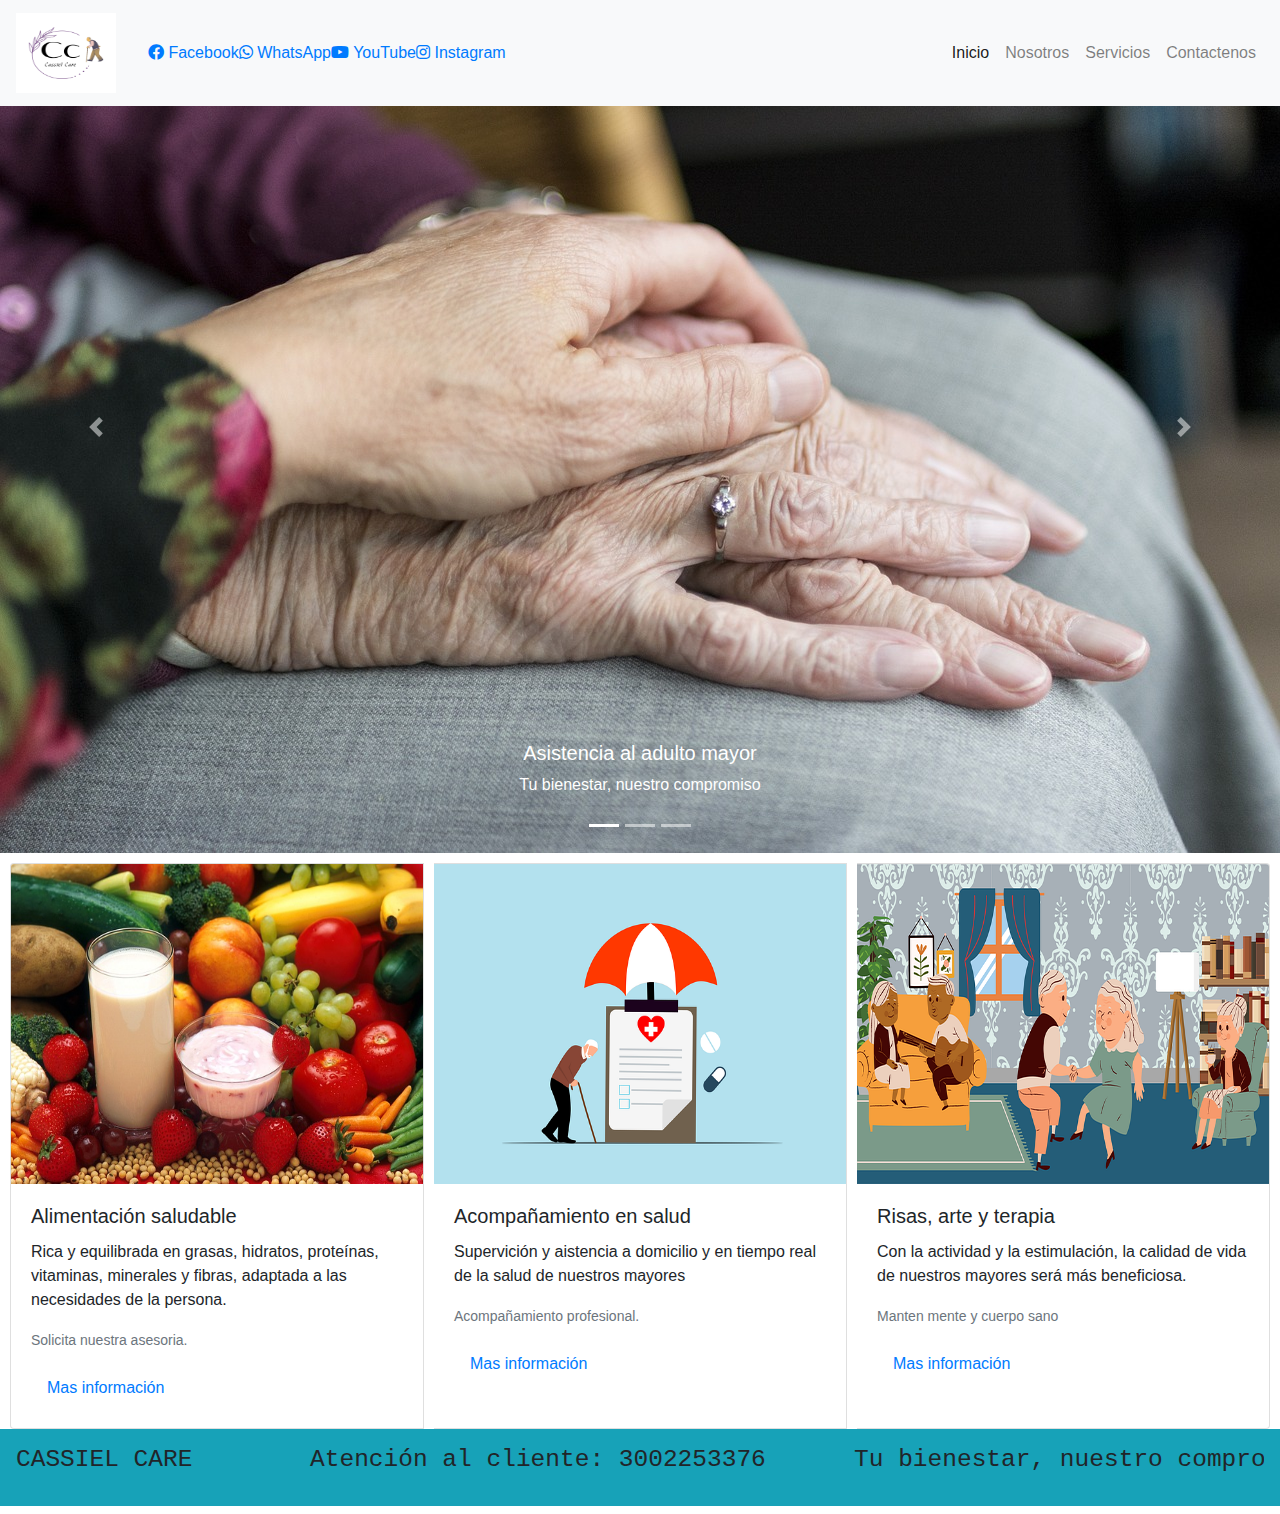
<file: index.html>
<!DOCTYPE html>
<html lang="es">
<head>
    <meta charset="UTF-8">
    <meta name="viewport" content="width=device-width, initial-scale=1.0">
    <title>Cassiel Care</title>
    <link rel="stylesheet" href="https://cdnjs.cloudflare.com/ajax/libs/font-awesome/5.15.4/css/all.min.css">
    <link rel="stylesheet" href="css/bootstrap.css">
</head>
<body>

    <nav class="navbar fixed-top navbar-expand-lg navbar-light bg-light">
        <a class="navbar-brand" href="#">
            <img src="imagenes/logo.png" alt=""width="100px" height="80px"></a>
        <button class="navbar-toggler" type="button" data-toggle="collapse" data-target="#navbarNav" aria-controls="navbarNav" aria-expanded="false" aria-label="Toggle navigation">
            <span class="navbar-toggler-icon"></span>
        </button>


        <nav class="navbar">
          <a href="https://www.facebook.com/" target="_blank"><i class="fab fa-facebook"></i> Facebook</a>
          <a href="https://api.whatsapp.com/send?phone=123456789" target="_blank"><i class="fab fa-whatsapp"></i> WhatsApp</a>
          <a href="https://www.youtube.com/" target="_blank"><i class="fab fa-youtube"></i> YouTube</a>
          <a href="https://www.instagram.com/" target="_blank"><i class="fab fa-instagram"></i> Instagram</a>
      </nav>


        <div class="collapse navbar-collapse" id="navbarNav">
            <ul class="navbar-nav ml-auto">
                <li class="nav-item active">
                    <a class="nav-link" href="#">Inicio <span class="sr-only">(current)</span></a>
                </li>
                <li class="nav-item">
                    <a class="nav-link" href="views/abouts.html">Nosotros</a>
                </li>
                <li class="nav-item">
                    <a class="nav-link" href="views/services.html">Servicios</a>
                </li>
                <li class="nav-item">
                    <a class="nav-link" href="views/abouts.html">Contactenos</a>
                </li>
            </ul>
        </div>
    </nav>

    <!--AQUI INICIA EL CARRUSEL DE IMAGENES-->
    <div id="carouselExampleCaptions" class="carousel slide" data-ride="carousel">
        <ol class="carousel-indicators">
          <li data-target="#carouselExampleCaptions" data-slide-to="0" class="active"></li>
          <li data-target="#carouselExampleCaptions" data-slide-to="1"></li>
          <li data-target="#carouselExampleCaptions" data-slide-to="2"></li>
        </ol>
        <div class="carousel-inner">
          <div class="carousel-item active">
            <img src="imagenes/carrusel 1.jpg" class="d-block w-100" alt="...">
            <div class="carousel-caption d-none d-md-block">
              <h5>Asistencia al adulto mayor</h5>
              <p>Tu bienestar, nuestro compromiso</p>
            </div>
          </div>
          <div class="carousel-item">
            <img src="imagenes/carrusel 2.jpg" class="d-block w-100" alt="...">
            <div class="carousel-caption d-none d-md-block">
              <h5>Personal calificado a tu servicio</h5>
              <p>Asistencia en casa</p>
            </div>
          </div>
          <div class="carousel-item">
            <img src="imagenes/carrusel 3.jpg" class="d-block w-100" alt="...">
            <div class="carousel-caption d-none d-md-block">
              <h5>Estimulación y lúdica</h5>
              <p>Compañia para administrar tu tiempo</p>
            </div>
          </div>
        </div>
        <button class="carousel-control-prev" type="button" data-target="#carouselExampleCaptions" data-slide="prev">
          <span class="carousel-control-prev-icon" aria-hidden="true"></span>
          <span class="sr-only">Previous</span>
        </button>
        <button class="carousel-control-next" type="button" data-target="#carouselExampleCaptions" data-slide="next">
          <span class="carousel-control-next-icon" aria-hidden="true"></span>
          <span class="sr-only">Next</span>
        </button>
      </div>

      <!--AQUI INICIA LAS TARJETAS-->
      <div class="card-group">
        <div class="card">
          <img src="imagenes/img1.jpg" class="card-img-top" alt="..."height="320px">
          <div class="card-body">
            <h5 class="card-title">Alimentación saludable</h5>
            <p class="card-text"> Rica y equilibrada en grasas, hidratos, proteínas, vitaminas, minerales y fibras, adaptada a las necesidades de la persona.</p>
            <p class="card-text"><small class="text-muted">Solicita nuestra asesoria.</small></p>
            <a class="nav-link" href="views/services.html">Mas información</a>
          </div>
        </div>
        <div class="card">
          <img src="imagenes/img2.png" class="card-img-top" alt="..."height="320px">
          <div class="card-body">
            <h5 class="card-title">Acompañamiento en salud</h5>
            <p class="card-text">Supervición y aistencia a domicilio y en tiempo real de la salud de nuestros mayores</p>
            <p class="card-text"><small class="text-muted">Acompañamiento profesional.</small></p> 
            <a class="nav-link" href="views/services.html">Mas información</a>
          </div>
        </div>
        <div class="card">
          <img src="imagenes/img3.png" class="card-img-top" alt="..."height="320px">
          <div class="card-body">
            <h5 class="card-title">Risas, arte y terapia</h5>
            <p class="card-text">Con la actividad  y la estimulación, la calidad de vida de nuestros mayores será más beneficiosa. </p>
            <p class="card-text"><small class="text-muted">Manten mente y cuerpo sano</small></p>
            <a class="nav-link" href="views/services.html">Mas información</a>
          </div>
        </div>
      </div>

<script src="https://ajax.googleapis.com/ajax/libs/jquery/3.5.1/jquery.min.js"></script>
<script src="https://cdnjs.cloudflare.com/ajax/libs/popper.js/1.16.0/umd/popper.min.js"></script>
<script src="https://maxcdn.bootstrapcdn.com/bootstrap/4.5.2/js/bootstrap.min.js"></script>

<div class="p-3 mb-2 bg-info text-white"> <h3><pre>CASSIEL CARE        Atención al cliente: 3002253376      Tu bienestar, nuestro compromiso.</pre> </h3></div>
</body>
</html>
</file>
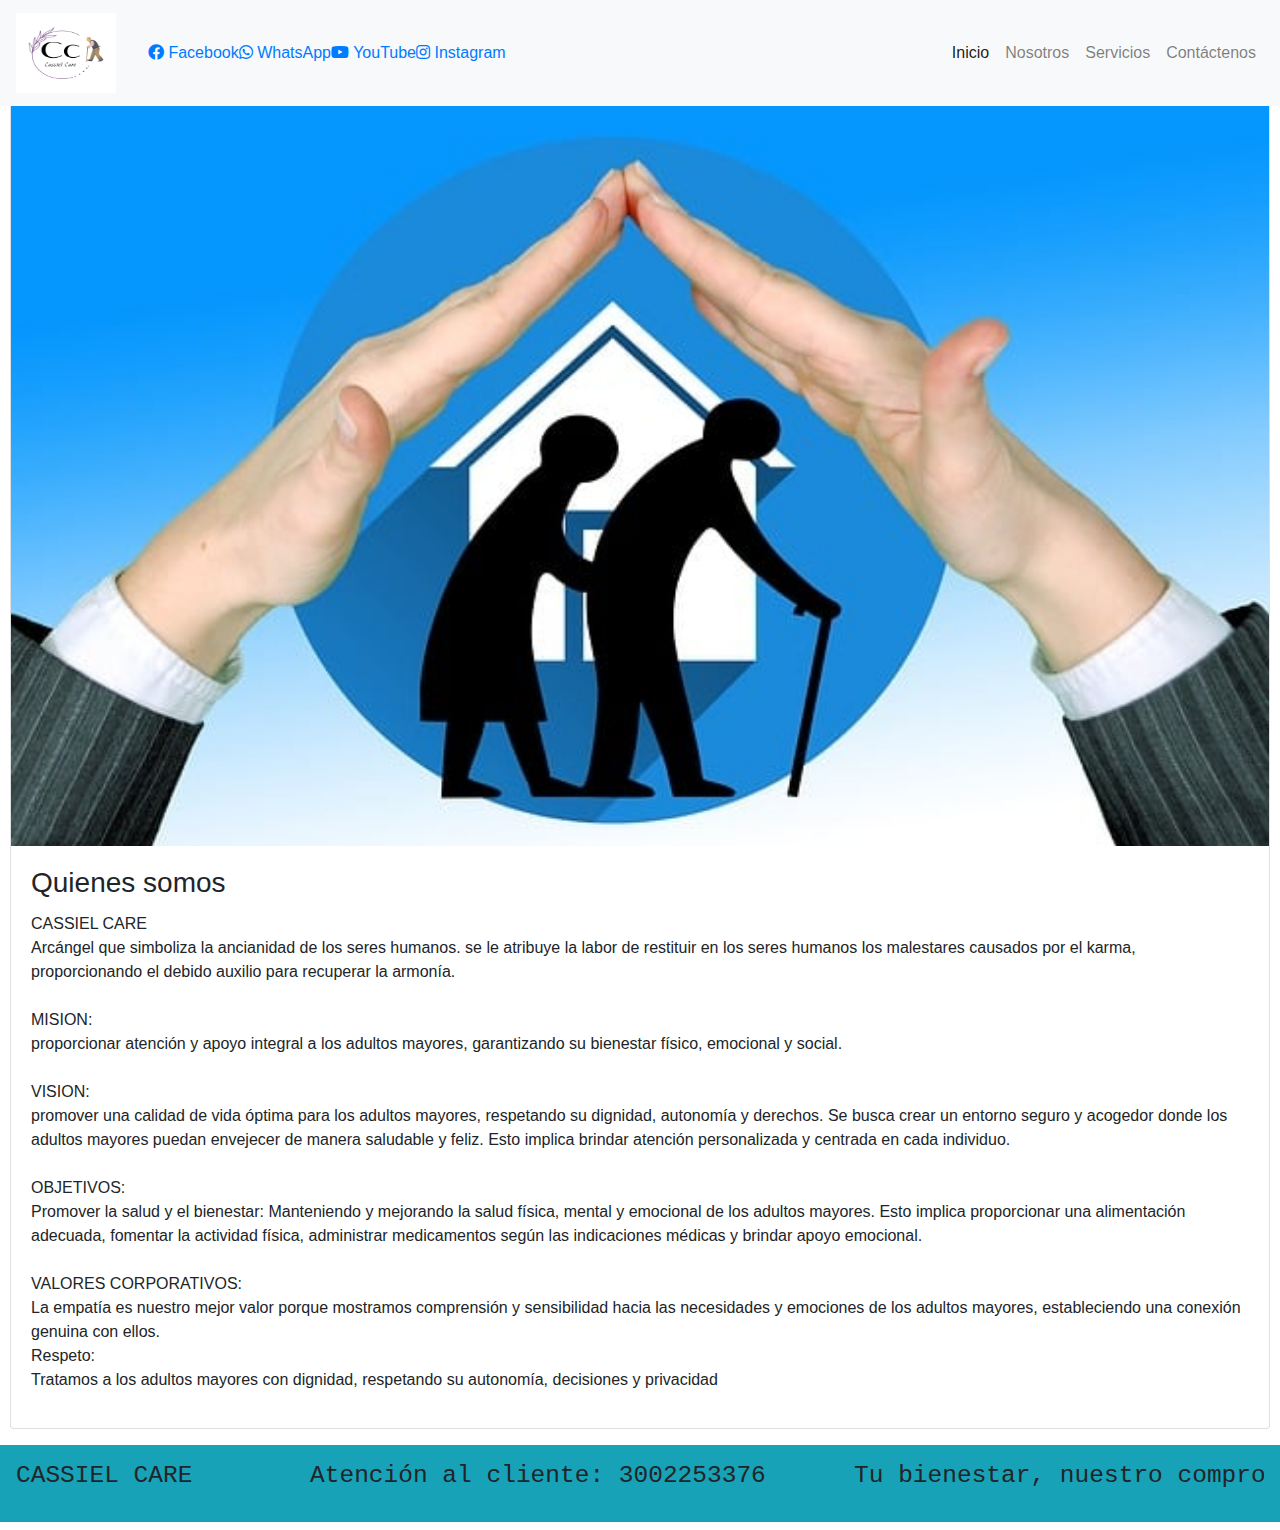
<file: views/abouts.html>
<!DOCTYPE html>
<html lang="es">
<head>
    <meta charset="UTF-8">
    <meta name="viewport" content="width=device-width, initial-scale=1.0">
    <title>Cassiel Care</title>
    <link rel="stylesheet" href="https://cdnjs.cloudflare.com/ajax/libs/font-awesome/5.15.4/css/all.min.css">
    <link rel="stylesheet" href="../css/bootstrap.css">
</head>
<body>

    <nav class="navbar fixed-top navbar-expand-lg navbar-light bg-light">
        <a class="navbar-brand" href="#">
            <img src="../imagenes/logo.png" alt=""width="100px" height="80px"></a>
        <button class="navbar-toggler" type="button" data-toggle="collapse" data-target="#navbarNav" aria-controls="navbarNav" aria-expanded="false" aria-label="Toggle navigation">
            <span class="navbar-toggler-icon"></span>
        </button>


        <nav class="navbar">
            <a href="https://www.facebook.com/" target="_blank"><i class="fab fa-facebook"></i> Facebook</a>
            <a href="https://api.whatsapp.com/send?phone=123456789" target="_blank"><i class="fab fa-whatsapp"></i> WhatsApp</a>
            <a href="https://www.youtube.com/" target="_blank"><i class="fab fa-youtube"></i> YouTube</a>
            <a href="https://www.instagram.com/" target="_blank"><i class="fab fa-instagram"></i> Instagram</a>
        </nav>

        
        <div class="collapse navbar-collapse" id="navbarNav">
            <ul class="navbar-nav ml-auto">
                <li class="nav-item active">
                    <a class="nav-link" href="../index.html">Inicio <span class="sr-only">(current)</span></a>
                </li>
                <li class="nav-item">
                    <a class="nav-link" href="#">Nosotros</a>
                </li>
                <li class="nav-item">
                    <a class="nav-link" href="services.html">Servicios</a>
                </li>
                <li class="nav-item">
                    <a class="nav-link" href="contacts.html">Contáctenos</a>
                </li>
            </ul>
        </div>
    </nav>

    
    <div class="card mb-3">
      <img src="../imagenes/img4.jpg" class="card-img-top" alt="...">
      <div class="card-body">
        <h3 class="card-title">Quienes somos</h3>
        <p class="card-text">CASSIEL CARE <br>Arcángel que simboliza la ancianidad de los seres humanos. se le atribuye la labor de restituir en los seres humanos los malestares causados por el karma, proporcionando el debido auxilio para recuperar la armonía. <br>
         <br> MISION: <br> proporcionar atención y apoyo integral a los adultos mayores, garantizando su bienestar físico, emocional y social. <br>
         <br> VISION:  <br>promover una calidad de vida óptima para los adultos mayores, respetando su dignidad, autonomía y derechos. Se busca crear un entorno seguro y acogedor donde los adultos mayores puedan envejecer de manera saludable y feliz. Esto implica brindar atención personalizada y centrada en cada individuo. <br>
         <br> OBJETIVOS: <br> Promover la salud y el bienestar: Manteniendo y mejorando la salud física, mental y emocional de los adultos mayores. Esto implica proporcionar una alimentación adecuada, fomentar la actividad física, administrar medicamentos según las indicaciones médicas y brindar apoyo emocional. <br>
         <br> VALORES CORPORATIVOS: <br>
          La empatía es nuestro mejor valor porque mostramos comprensión y sensibilidad hacia las necesidades y emociones de los adultos mayores, estableciendo una conexión genuina con ellos. <br>
          Respeto:  <br>Tratamos a los adultos mayores con dignidad, respetando su autonomía, decisiones y privacidad</p>
        <p class="card-text"><small class="text-body-secondary"></small></p>
      </div>
    </div>
    


<script src="https://ajax.googleapis.com/ajax/libs/jquery/3.5.1/jquery.min.js"></script>
<script src="https://cdnjs.cloudflare.com/ajax/libs/popper.js/1.16.0/umd/popper.min.js"></script>
<script src="https://maxcdn.bootstrapcdn.com/bootstrap/4.5.2/js/bootstrap.min.js"></script>


<div class="p-3 mb-2 bg-info text-white"> <h3><pre>CASSIEL CARE        Atención al cliente: 3002253376      Tu bienestar, nuestro compromiso.</pre> </h3></div>
</body>
</html>
</file>
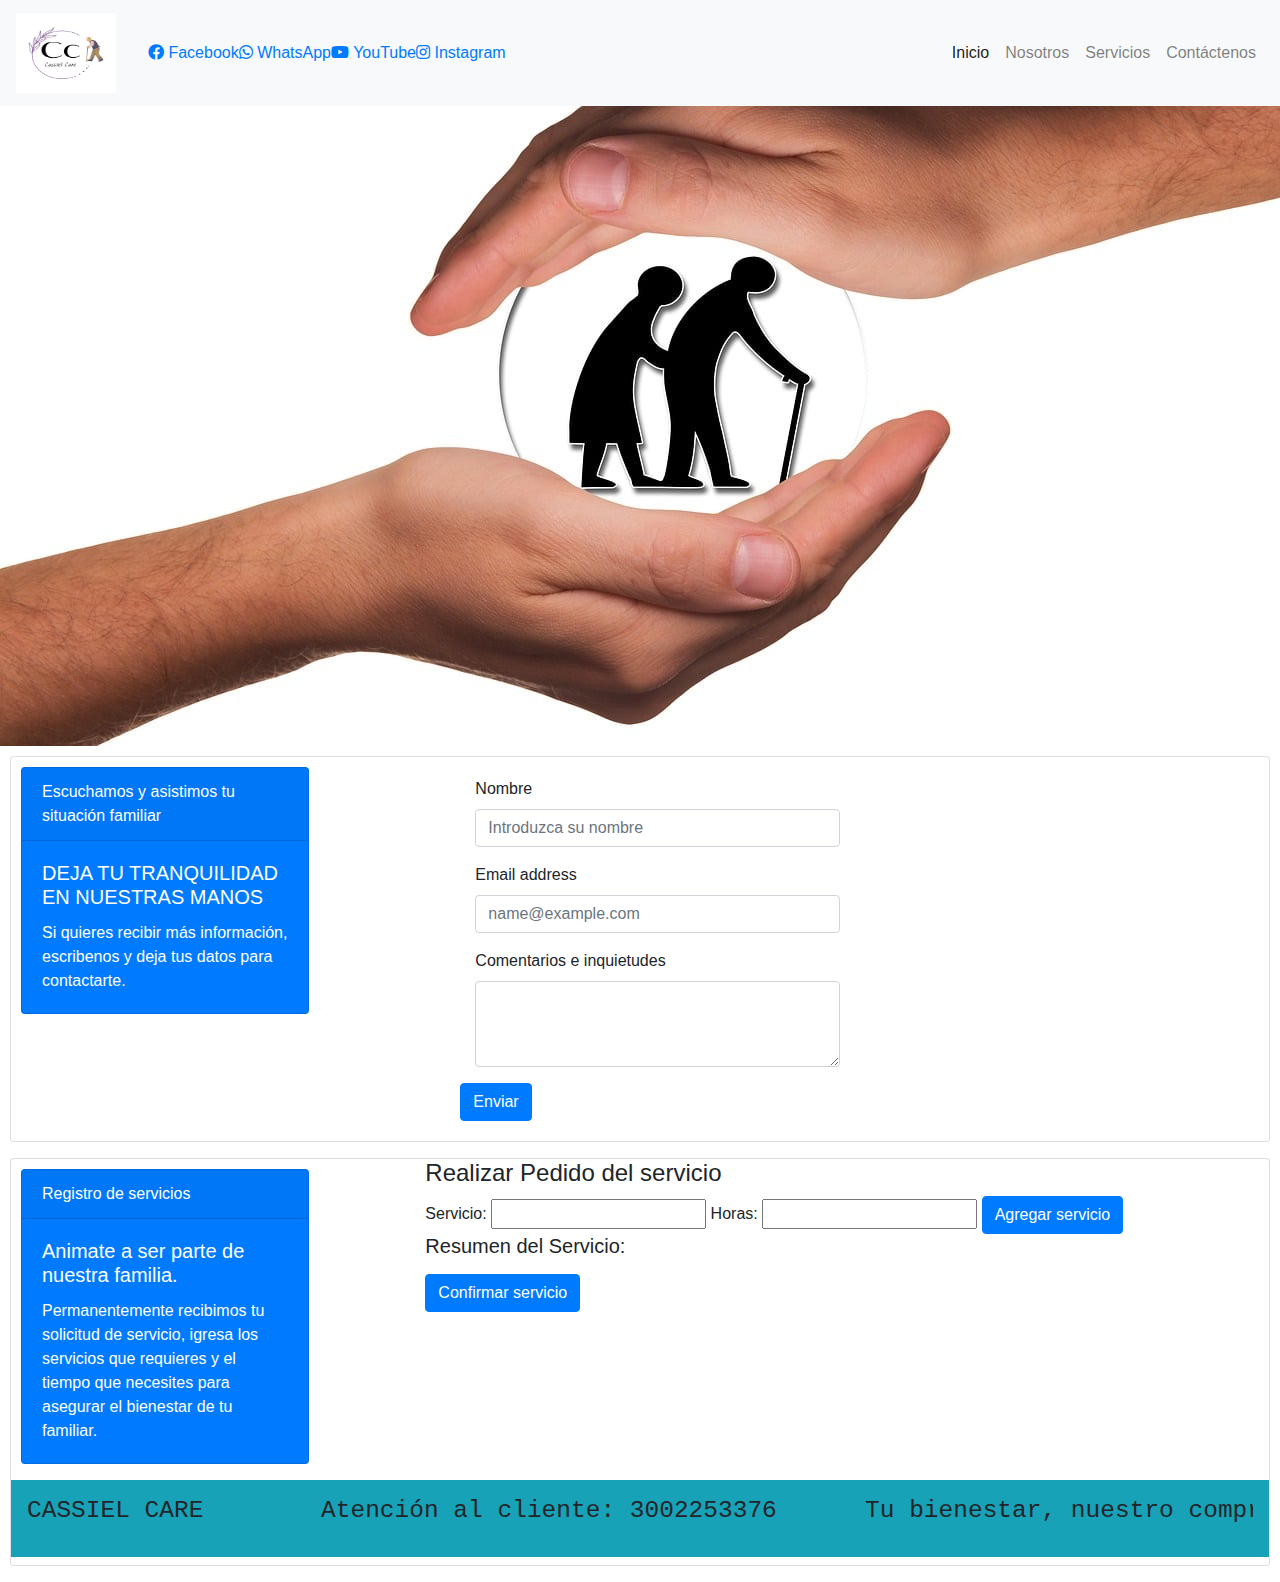
<file: views/contacts.html>
<!DOCTYPE html>
<html lang="es">
<head>
    <meta charset="UTF-8">
    <meta name="viewport" content="width=device-width, initial-scale=1.0">
    <title>Cassiel Care</title>
    <link rel="stylesheet" href="https://cdnjs.cloudflare.com/ajax/libs/font-awesome/5.15.4/css/all.min.css">
    <link rel="stylesheet" href="../css/bootstrap.css">
</head>
<body>
    
    <nav class="navbar fixed-top navbar-expand-lg navbar-light bg-light">
        <a class="navbar-brand" href="#">
            <img src="../imagenes/logo.png" alt=""width="100px" height="80px"></a>
        <button class="navbar-toggler" type="button" data-toggle="collapse" data-target="#navbarNav" aria-controls="navbarNav" aria-expanded="false" aria-label="Toggle navigation">
            <span class="navbar-toggler-icon"></span>
        </button>


        <nav class="navbar">
          <a href="https://www.facebook.com/" target="_blank"><i class="fab fa-facebook"></i> Facebook</a>
          <a href="https://api.whatsapp.com/send?phone=123456789" target="_blank"><i class="fab fa-whatsapp"></i> WhatsApp</a>
          <a href="https://www.youtube.com/" target="_blank"><i class="fab fa-youtube"></i> YouTube</a>
          <a href="https://www.instagram.com/" target="_blank"><i class="fab fa-instagram"></i> Instagram</a>
      </nav>


        <div class="collapse navbar-collapse" id="navbarNav">
            <ul class="navbar-nav ml-auto">
                <li class="nav-item active">
                    <a class="nav-link" href="../index.html">Inicio <span class="sr-only">(current)</span></a>
                </li>
                <li class="nav-item">
                    <a class="nav-link" href="abouts.html">Nosotros</a>
                </li>
                <li class="nav-item">
                    <a class="nav-link" href="services.html">Servicios</a>
                </li>
                <li class="nav-item">
                    <a class="nav-link" href="#">Contáctenos</a>
                </li>
            </ul>
        </div>
    </nav>
    <img src="../imagenes/img5.jpg" class="img-fluid" alt="...">
 
 

  <div class="card mb-3 g-2" style="max-width: 100%;" id="info">
    <div class="row g-0">
      <div class="col-md-4">
        <div class="card text-white bg-primary mb-3" style="max-width: 18rem;">
    <div class="card-header">Escuchamos y asistimos tu situación familiar</div>
    <div class="card-body">
      <h5 class="card-title">DEJA TU TRANQUILIDAD EN NUESTRAS MANOS</h5>
      <p class="card-text">Si quieres recibir más información, escribenos y deja tus datos para contactarte.</p>
    </div>
</div>
        
      </div>
      <div class="col-md-8">
        <div class="card-body">
         <form>
<div id="contacto">
    <div class="col-md-6 mb-3">
        <label for="exampleFormControlInput1" class="form-label">Nombre </label>
        <input type="email" class="form-control" id="exampleFormControlInput1" placeholder="Introduzca su nombre">
    </div>
      <div class="col-md-6 mb-3">
        <label for="exampleFormControlInput1" class="form-label">Email address</label>
        <input type="email" class="form-control" id="exampleFormControlInput1" placeholder="name@example.com">
      </div>
      <div class="col-md-6 mb-3">
        <label for="exampleFormControlTextarea1" class="form-label">Comentarios e inquietudes</label>
        <textarea class="form-control" id="exampleFormControlTextarea1" rows="3"></textarea>
      </div>
      <button id="miBoton" type="submit" class="btn btn-primary">Enviar</button>

      <script>
        // Agregar un evento de clic al botón
        document.getElementById("miBoton").addEventListener("click", function() {
            alert("¡Has enviado la información!");
        });
    </script>

</div>
</form> 
        </div>
      </div>
    </div>
  </div>


  <div class="card mb-3 g-2" style="max-width: 100%;" id="info">
    <div class="row g-0">
      <div class="col-md-4">
        <div class="card text-white bg-primary mb-3" style="max-width: 18rem;">
        <div class="card-header">Registro de servicios </div>
      <div class="card-body">
          <h5 class="card-title">Animate a ser parte de nuestra familia.</h5>
          <p class="card-text">Permanentemente recibimos tu solicitud de servicio, igresa los servicios que requieres y el tiempo que necesites para asegurar el bienestar de tu familiar.</p>
          
        </div>
      </div>
    </div>

    <div id="pedido">
      <h4>Realizar Pedido del servicio</h4>
      <label for="producto">Servicio:</label>
      <input type="text" id="producto">

      <label for="cantidad">Horas:</label>
      <input type="number" id="cantidad">

      <button class="btn btn-primary" onclick="agregarProducto()">Agregar servicio</button>

      <h5>Resumen del Servicio:</h5>
      <ul id="listaPedido"></ul>

      <button  class="btn btn-primary" onclick="confirmarPedido()">Confirmar servicio</button>
  </div>

  <script>
      var listaPedido = [];

      function agregarProducto() {
          var producto = document.getElementById("producto").value;
          var cantidad = document.getElementById("cantidad").value;

          if (producto && cantidad) {
              listaPedido.push({ producto: producto, cantidad: cantidad });
              mostrarResumenPedido();
          } else {
              alert("Por favor, ingrese el servicio y las horas requeridas.");
          }
      }

      function mostrarResumenPedido() {
          var listaPedidoElement = document.getElementById("listaPedido");
          listaPedidoElement.innerHTML = "";

          listaPedido.forEach(function (item) {
              var listItem = document.createElement("li");
              listItem.textContent = item.producto + " - Horas: " + item.cantidad;
              listaPedidoElement.appendChild(listItem);
          });
      }

      function confirmarPedido() {
          if (listaPedido.length > 0) {
              alert("Servicio registrado. Gracias por su solicitud.");
              // Aquí puedes realizar acciones adicionales, como enviar el pedido al servidor.
              // Por ejemplo, podrías usar AJAX para enviar el pedido a un servidor.
          } else {
              alert("Agrega al menos un  al servicio antes de confirmar.");
          }
      }
  </script>

  </div>





    <div class="p-3 mb-2 bg-info text-white"> <h3><pre>CASSIEL CARE        Atención al cliente: 3002253376      Tu bienestar, nuestro compromiso.</pre> </h3></div>
  </body>
</html>
</file>
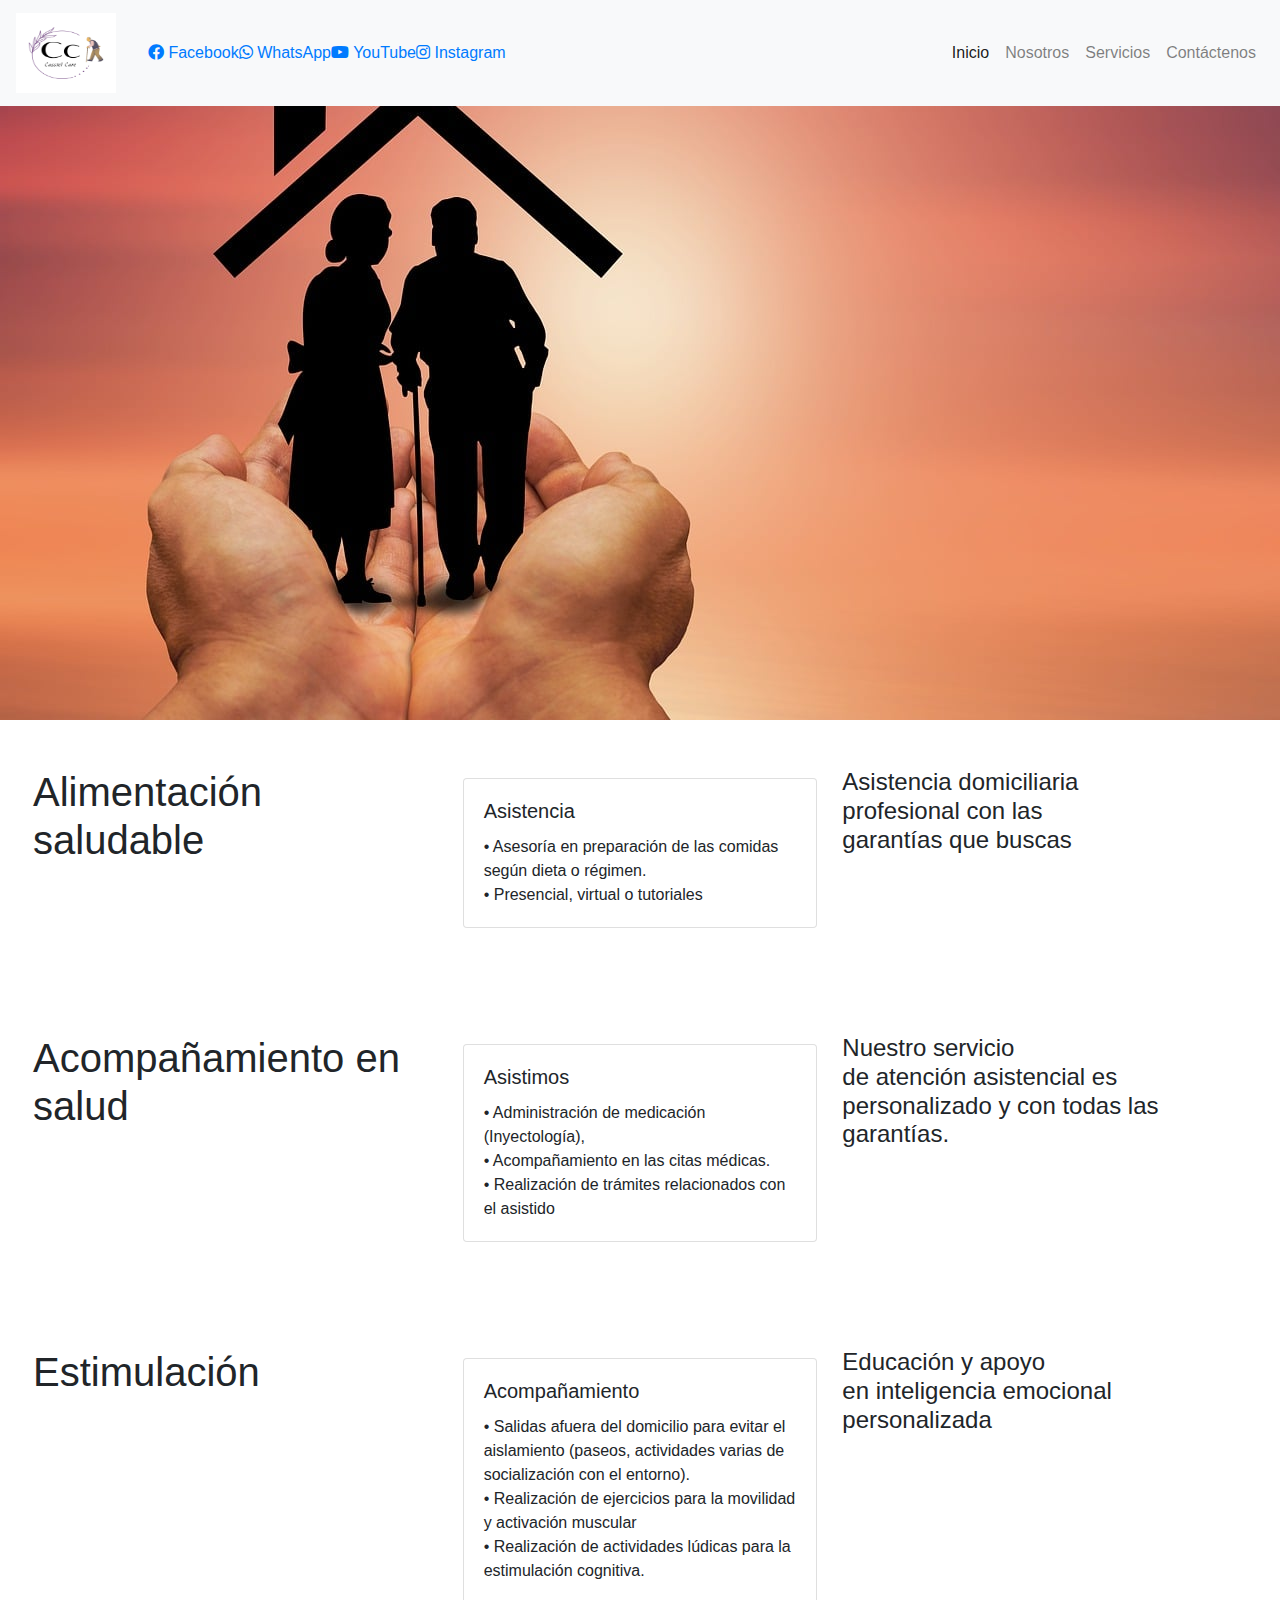
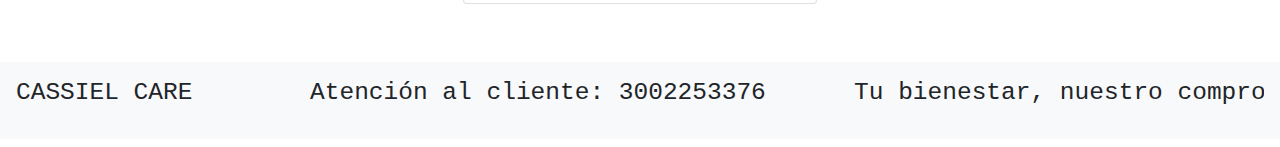
<file: views/services.html>
<!DOCTYPE html>
<html lang="es">
<head>
    <meta charset="UTF-8">
    <meta name="viewport" content="width=device-width, initial-scale=1.0">
    <title>Cassiel Care</title>
    <link rel="stylesheet" href="https://cdnjs.cloudflare.com/ajax/libs/font-awesome/5.15.4/css/all.min.css">
    <link rel="stylesheet" href="../css/bootstrap.css">
</head>
<body>

    <nav class="navbar fixed-top navbar-expand-lg navbar-light bg-light">
        <a class="navbar-brand" href="#">
            <img src="../imagenes/logo.png" alt=""width="100px" height="80px"></a>
        <button class="navbar-toggler" type="button" data-toggle="collapse" data-target="#navbarNav" aria-controls="navbarNav" aria-expanded="false" aria-label="Toggle navigation">
            <span class="navbar-toggler-icon"></span>
        </button>


        <nav class="navbar">
          <a href="https://www.facebook.com/" target="_blank"><i class="fab fa-facebook"></i> Facebook</a>
          <a href="https://api.whatsapp.com/send?phone=123456789" target="_blank"><i class="fab fa-whatsapp"></i> WhatsApp</a>
          <a href="https://www.youtube.com/" target="_blank"><i class="fab fa-youtube"></i> YouTube</a>
          <a href="https://www.instagram.com/" target="_blank"><i class="fab fa-instagram"></i> Instagram</a>
      </nav>

      
        <div class="collapse navbar-collapse" id="navbarNav">
            <ul class="navbar-nav ml-auto">
                <li class="nav-item active">
                    <a class="nav-link" href="../index.html">Inicio <span class="sr-only">(current)</span></a>
                </li>
                <li class="nav-item">
                    <a class="nav-link" href="abouts.html">Nosotros</a>
                </li>
                <li class="nav-item">
                    <a class="nav-link" href="#">Servicios</a>
                </li>
                <li class="nav-item">
                    <a class="nav-link" href="contacts.html">Contáctenos</a>
                </li>
            </ul>
        </div>
    </nav>
    <img src="../imagenes/carrusel 2.jpg" class="img-fluid" alt="...">
            

      <!-- Que hacemos -->
      <div class="row row-cols-1 row-cols-md-3 g-4 p-5" id="noticias">
        <h1 class="titulo">Alimentación saludable</h1>
        <div class="col">
          <div class="card">
            <div class="card-body">
              <h5 class="card-title">Asistencia</h5>
              <p class="card-text">•	Asesoría en preparación de las comidas según dieta o régimen. <br> •	Presencial, virtual o tutoriales</p>
              
            </div>
          </div>
        </div>
        <h4 class="titulo">Asistencia domiciliaria  <br>profesional con las <br> garantías que buscas</h4>
      </div>
      

        <div class="row row-cols-1 row-cols-md-3 g-4 p-5" id="noticias">
            <h1 class="titulo">Acompañamiento en salud</h1>
            <div class="col">
              <div class="card">
                <div class="card-body">
                  <h5 class="card-title">Asistimos</h5>
                  <p class="card-text">•	Administración de medicación (Inyectología),  <br> •	Acompañamiento en las citas médicas. <br> •	Realización de trámites relacionados con el asistido</p>
                  
                </div>
              </div>
            </div>
            <h4 class="titulo">Nuestro servicio <br> de atención asistencial es <br> personalizado y con todas las garantías.</h4>
        </div>



        <div class="row row-cols-1 row-cols-md-3 g-4 p-5" id="noticias">
            <h1 class="titulo">Estimulación</h1>
            <div class="col">
              <div class="card">
                <div class="card-body">
                  <h5 class="card-title">Acompañamiento</h5>
                  <p class="card-text"> •	Salidas afuera del domicilio para evitar el aislamiento (paseos, actividades varias de socialización con el entorno). <br> •	Realización de ejercicios para la movilidad y activación muscular <br> •	Realización de actividades lúdicas para la estimulación cognitiva. </p>
                  
                </div>
              </div>
            </div>
            <h4 class="titulo">Educación y apoyo  <br> en inteligencia emocional  <br>personalizada</h4>
        </div>
        <div class="p-3 mb-2 bg-light text-white"> <h3><pre>CASSIEL CARE        Atención al cliente: 3002253376      Tu bienestar, nuestro compromiso.</pre> </h3></div>
      
       </body>
        </html>
</file>
